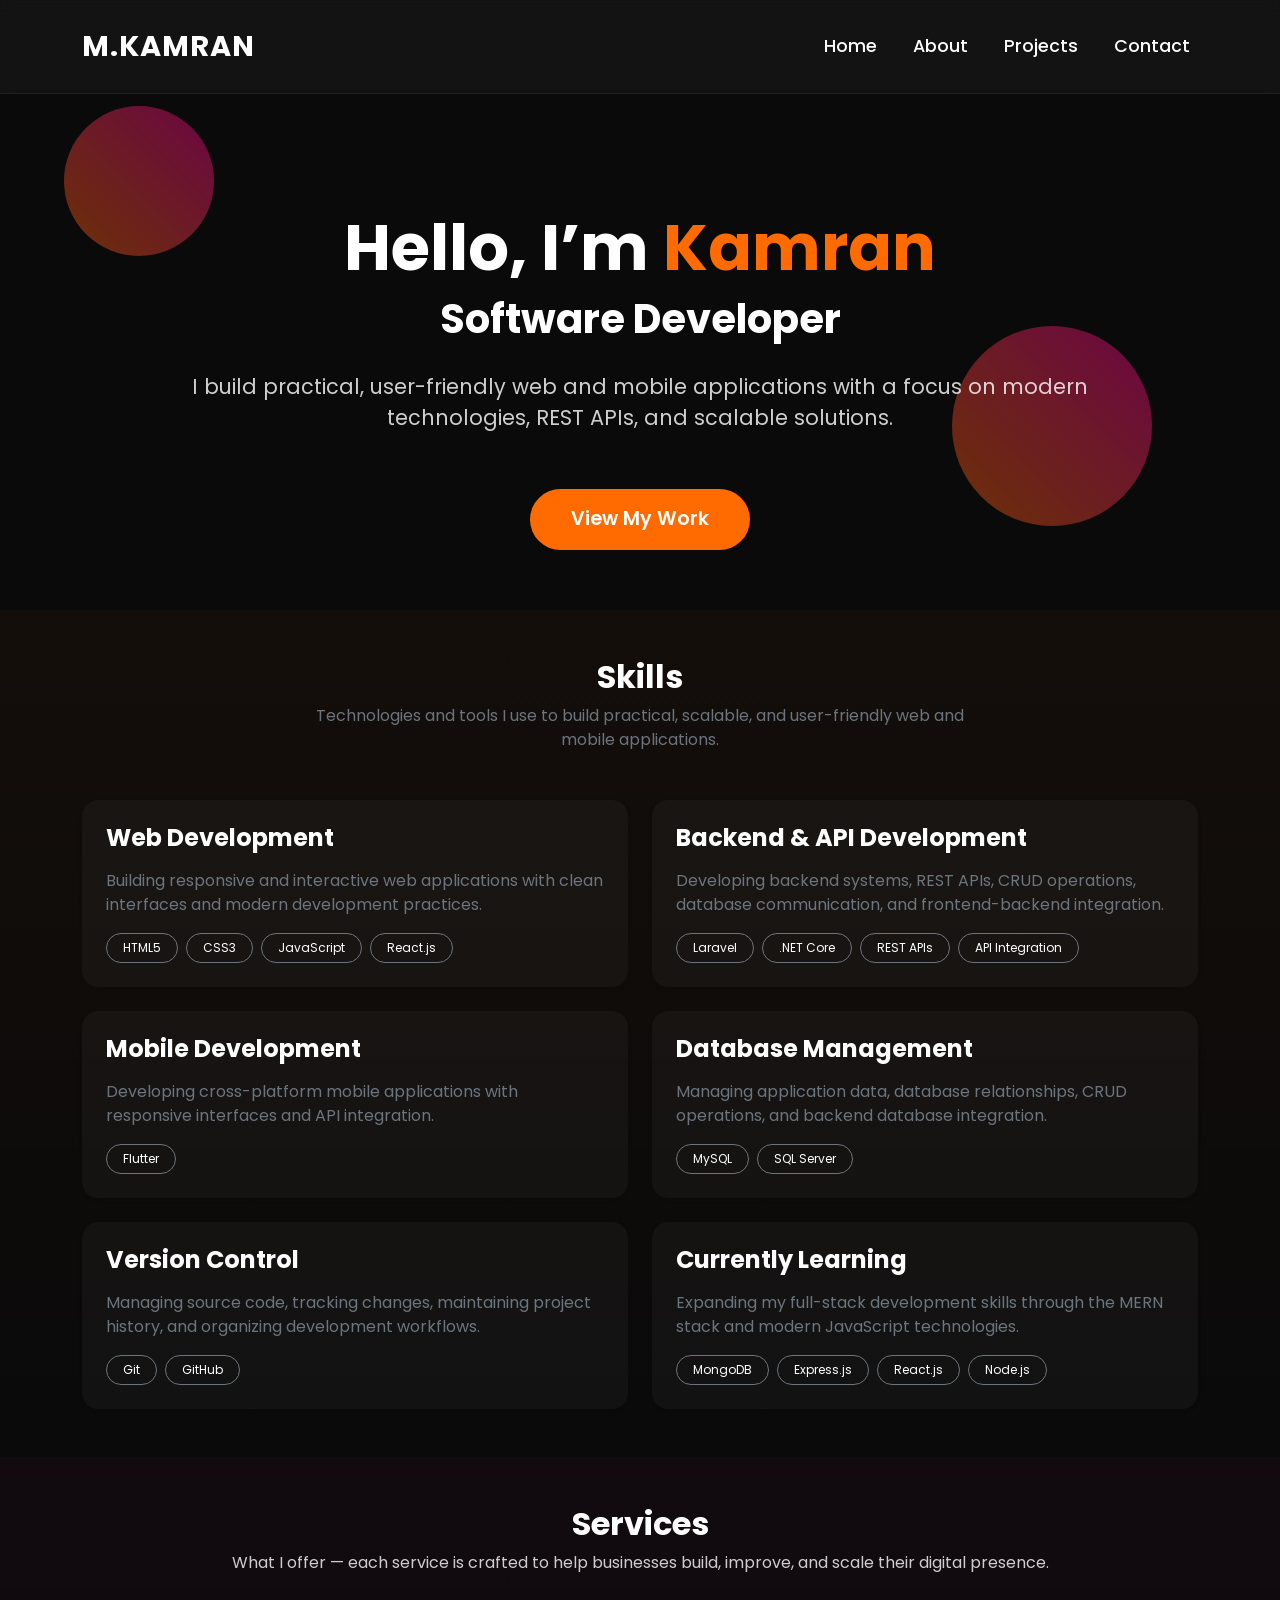
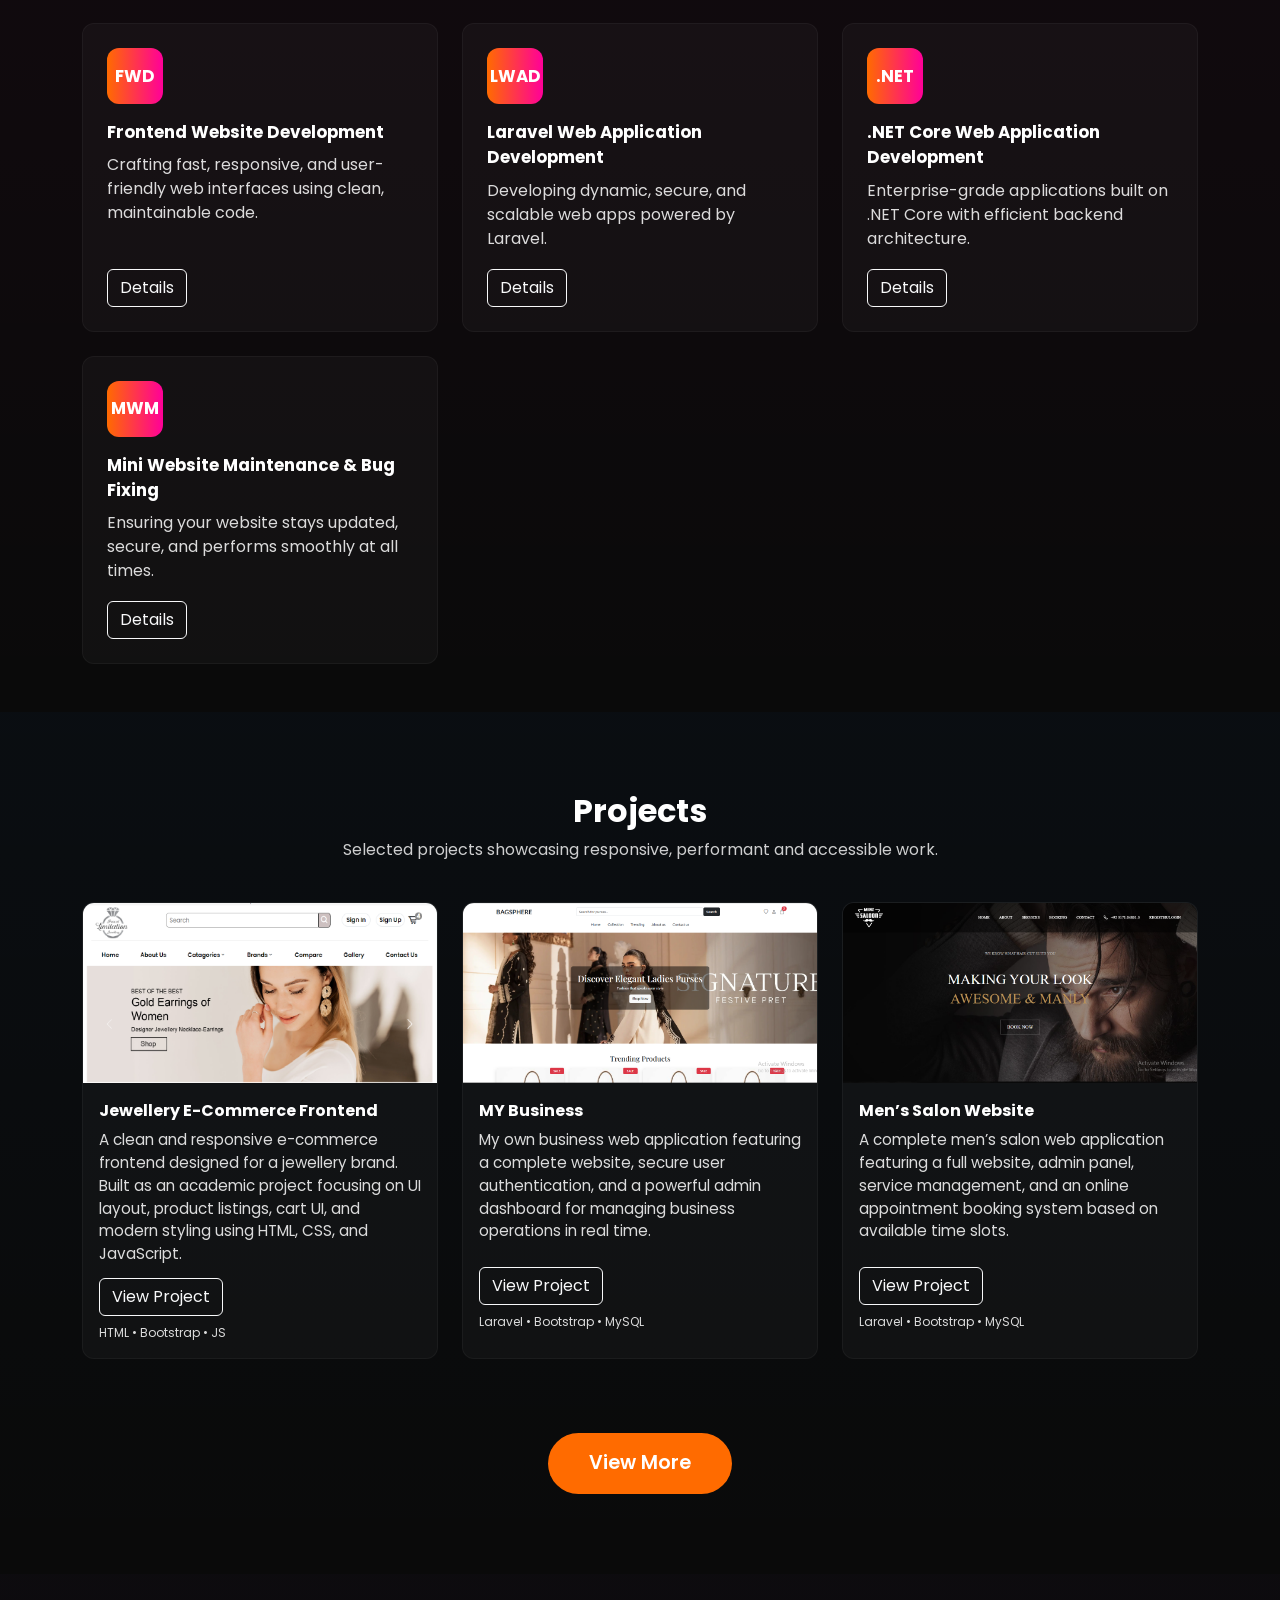
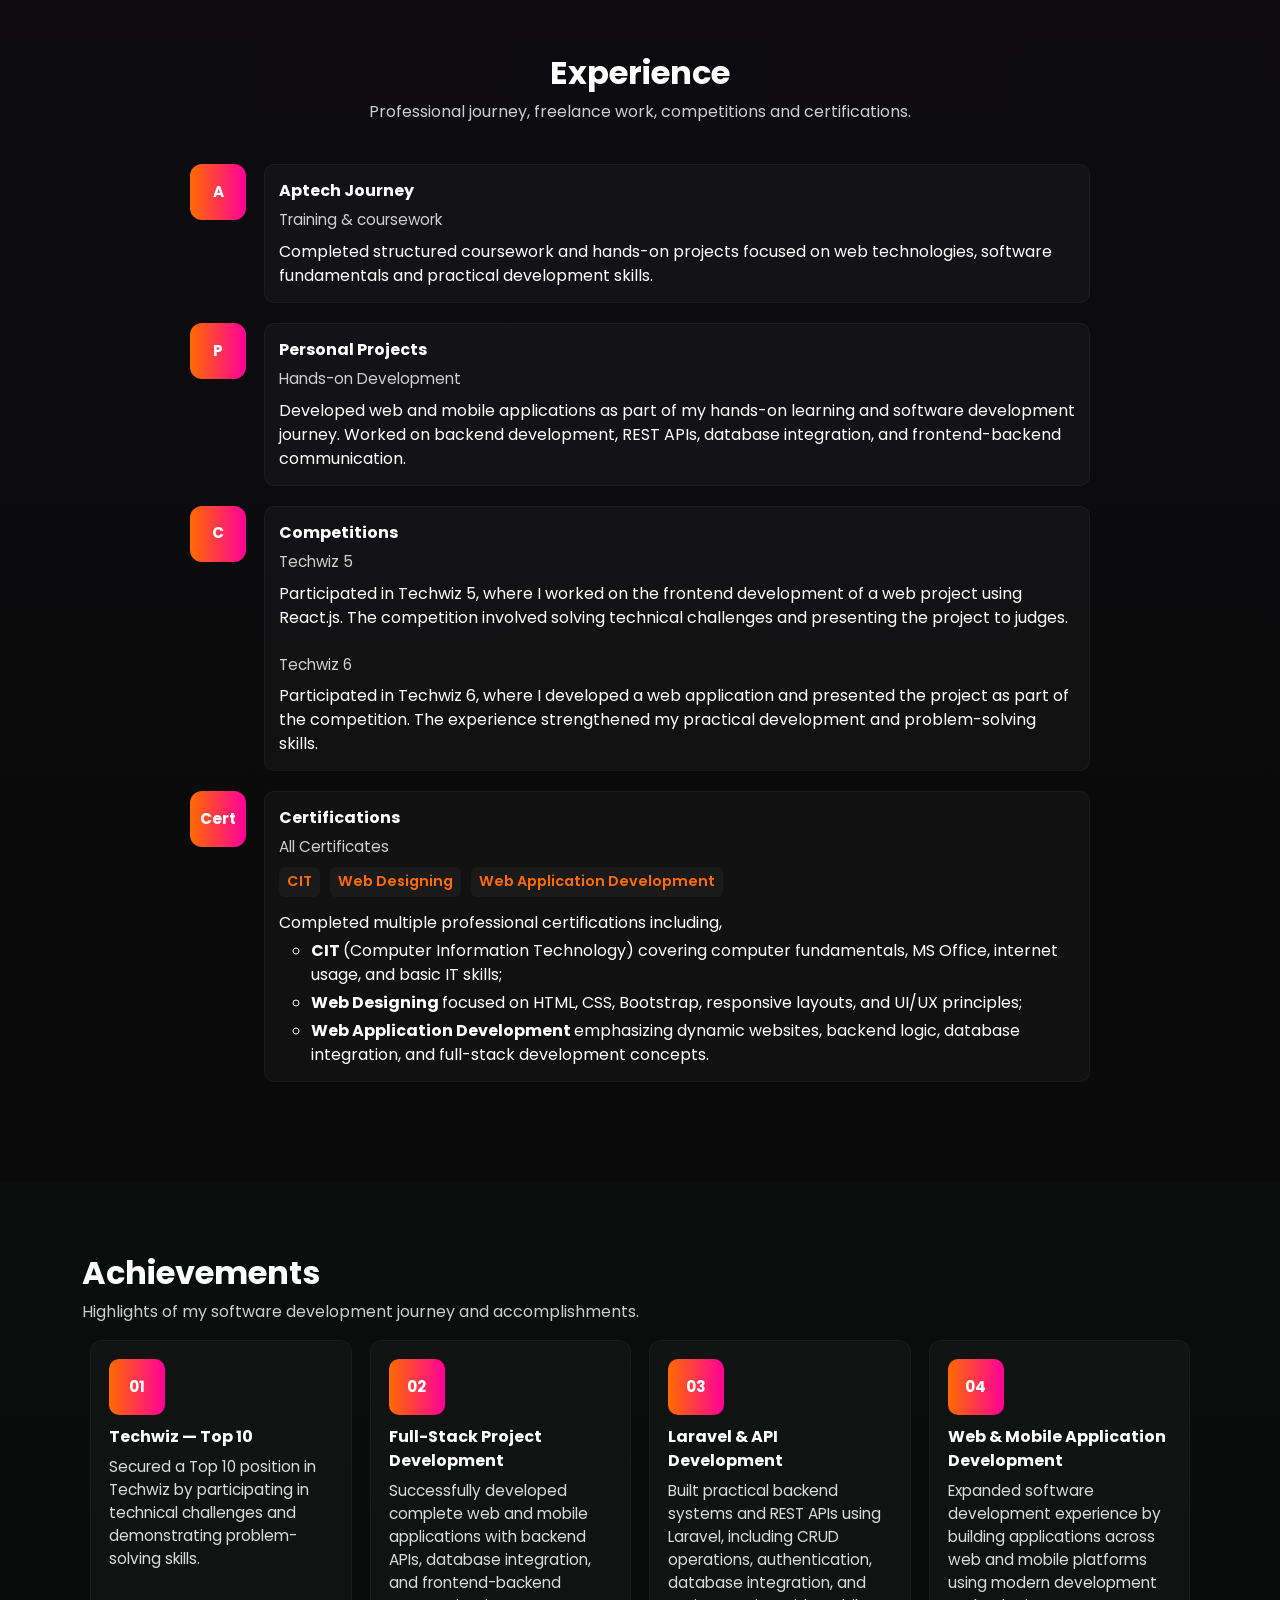
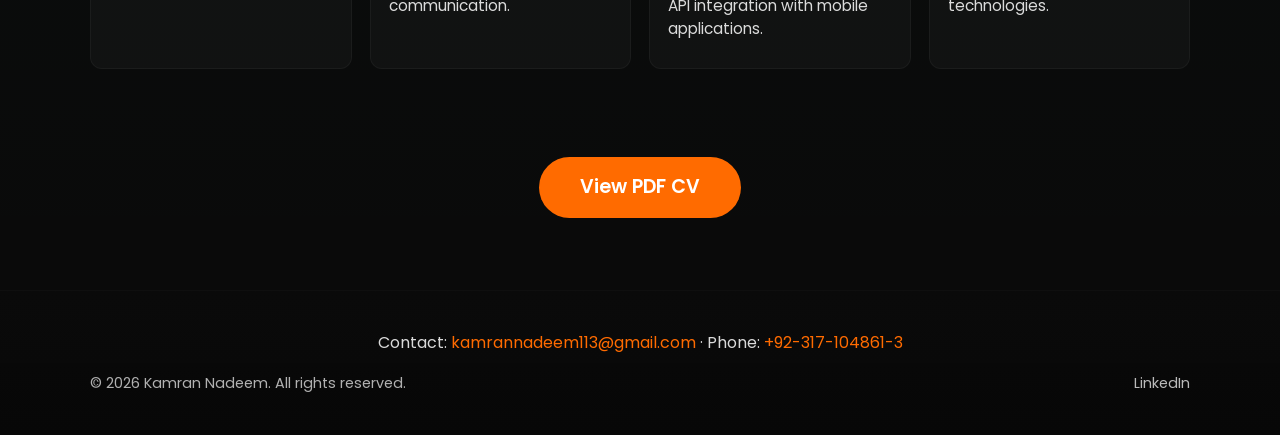
<file: index.html>
<!DOCTYPE html>
<html lang="en">

<head>
    <meta charset="UTF-8" />
    <meta name="viewport" content="width=device-width, initial-scale=1.0" />
    <title>Kamran Nadeem | Software Developer & Business Solutions</title>

    <!-- Bootstrap CSS -->
    <link href="https://cdn.jsdelivr.net/npm/bootstrap@5.3.3/dist/css/bootstrap.min.css" rel="stylesheet" />

    <!-- Google Fonts -->
    <link href="https://fonts.googleapis.com/css2?family=Poppins:wght@300;400;600;700&display=swap" rel="stylesheet" />

    <!-- Custom CSS -->
    <link rel="stylesheet" href="style.css" />

    <style>
        .timeline-item {
            @media screen and (max-width: 768px) {
                flex-direction: column;
                align-items: flex-start;

            }
        }
    </style>
</head>

<body>

    <!-- Navbar (loaded from partial) -->
    <div id="site-header" aria-hidden="false"></div>

    <script>
        // Load header partial and inject into page
        (function loadHeader() {
            fetch('partials/header.html')
                .then(function (res) { return res.ok ? res.text() : Promise.reject('Header not found'); })
                .then(function (html) {
                    document.getElementById('site-header').innerHTML = html;
                })
                .catch(function (err) {
                    console.warn('Failed to load header partial:', err);
                });
        })();
    </script>

    <!-- Hero Section -->
    <section class="hero" id="hero">
        <div class="floating-shape shape1"></div>
        <div class="floating-shape shape2"></div>

        <div>
            <h1>Hello, I’m <span style="color:#ff6b00;">Kamran</span></h1>
            <h2 class="fs-1 fw-bold">Software Developer</h2>

            <div class="row justify-content-center">
                <div class="col-12 col-md-10">
                    <p>I build practical, user-friendly web and mobile applications with a focus on modern technologies,
                        REST
                        APIs, and scalable solutions.</p>
                </div>
            </div>


            <a href="projects.html" class="btn btn-custom" style="position: relative;">View My Work</a>
        </div>
    </section>

    <!-- Skills Section -->
    <section id="skills" class="skills-section py-5">
        <div class="container">

            <!-- Section Title -->
            <div class="text-center mb-5">
                <h2 class="fw-bold fs-2">Skills</h2>

                <p class="text-secondary mx-auto mt-2" style="max-width: 700px;">
                    Technologies and tools I use to build practical, scalable,
                    and user-friendly web and mobile applications.
                </p>
            </div>


            <!-- Skills Content -->
            <div class="row g-4">

                <!-- Web Development -->
                <div class="col-lg-6">
                    <div class="service-card h-100 border-0 shadow-sm rounded-4 p-4">

                        <h4 class="fw-bold mb-3">
                            Web Development
                        </h4>

                        <p class="text-secondary mb-3">
                            Building responsive and interactive web applications
                            with clean interfaces and modern development practices.
                        </p>

                        <div class="d-flex flex-wrap gap-2">
                            <span class="badge rounded-pill border border-secondary fw-normal px-3 py-2">
                                HTML5
                            </span>

                            <span class="badge rounded-pill border border-secondary fw-normal px-3 py-2">
                                CSS3
                            </span>

                            <span class="badge rounded-pill border border-secondary fw-normal px-3 py-2">
                                JavaScript
                            </span>

                            <span class="badge rounded-pill border border-secondary fw-normal px-3 py-2">
                                React.js
                            </span>
                        </div>

                    </div>
                </div>


                <!-- Backend & API -->
                <div class="col-lg-6">
                    <div class="service-card h-100 border-0 shadow-sm rounded-4 p-4">

                        <h4 class="fw-bold mb-3">
                            Backend & API Development
                        </h4>

                        <p class="text-secondary mb-3">
                            Developing backend systems, REST APIs, CRUD operations,
                            database communication, and frontend-backend integration.
                        </p>

                        <div class="d-flex flex-wrap gap-2">
                            <span class="badge rounded-pill border border-secondary fw-normal px-3 py-2">
                                Laravel
                            </span>

                            <span class="badge rounded-pill border border-secondary fw-normal px-3 py-2">
                                .NET Core
                            </span>

                            <span class="badge rounded-pill border border-secondary fw-normal px-3 py-2">
                                REST APIs
                            </span>

                            <span class="badge rounded-pill border border-secondary fw-normal px-3 py-2">
                                API Integration
                            </span>
                        </div>

                    </div>
                </div>


                <!-- Mobile Development -->
                <div class="col-lg-6">
                    <div class="service-card h-100 border-0 shadow-sm rounded-4 p-4">

                        <h4 class="fw-bold mb-3">
                            Mobile Development
                        </h4>

                        <p class="text-secondary mb-3">
                            Developing cross-platform mobile applications with
                            responsive interfaces and API integration.
                        </p>

                        <div class="d-flex flex-wrap gap-2">
                            <span class="badge rounded-pill border border-secondary fw-normal px-3 py-2">
                                Flutter
                            </span>
                        </div>

                    </div>
                </div>


                <!-- Database -->
                <div class="col-lg-6">
                    <div class="service-card h-100 border-0 shadow-sm rounded-4 p-4">

                        <h4 class="fw-bold mb-3">
                            Database Management
                        </h4>

                        <p class="text-secondary mb-3">
                            Managing application data, database relationships,
                            CRUD operations, and backend database integration.
                        </p>

                        <div class="d-flex flex-wrap gap-2">
                            <span class="badge rounded-pill border border-secondary fw-normal px-3 py-2">
                                MySQL
                            </span>

                            <span class="badge rounded-pill border border-secondary fw-normal px-3 py-2">
                                SQL Server
                            </span>
                        </div>

                    </div>
                </div>


                <!-- Version Control -->
                <div class="col-lg-6">
                    <div class="service-card h-100 border-0 shadow-sm rounded-4 p-4">

                        <h4 class="fw-bold mb-3">
                            Version Control
                        </h4>

                        <p class="text-secondary mb-3">
                            Managing source code, tracking changes, maintaining
                            project history, and organizing development workflows.
                        </p>

                        <div class="d-flex flex-wrap gap-2">
                            <span class="badge rounded-pill border border-secondary fw-normal px-3 py-2">
                                Git
                            </span>

                            <span class="badge rounded-pill border border-secondary fw-normal px-3 py-2">
                                GitHub
                            </span>
                        </div>

                    </div>
                </div>


                <!-- Currently Learning -->
                <div class="col-lg-6">
                    <div class="service-card h-100 border-0 shadow-sm rounded-4 p-4">

                        <h4 class="fw-bold mb-3">
                            Currently Learning
                        </h4>

                        <p class="text-secondary mb-3">
                            Expanding my full-stack development skills through
                            the MERN stack and modern JavaScript technologies.
                        </p>

                        <div class="d-flex flex-wrap gap-2">
                            <span class="badge rounded-pill border border-secondary fw-normal px-3 py-2">
                                MongoDB
                            </span>

                            <span class="badge rounded-pill border border-secondary fw-normal px-3 py-2">
                                Express.js
                            </span>

                            <span class="badge rounded-pill border border-secondary fw-normal px-3 py-2">
                                React.js
                            </span>

                            <span class="badge rounded-pill border border-secondary fw-normal px-3 py-2">
                                Node.js
                            </span>
                        </div>

                    </div>
                </div>

            </div>

        </div>
    </section>
    <!-- Services Section -->
    <section id="services" class="services-section py-5">
        <div class="container">
            <div class="section-title text-center mb-5">
                <h2 style="font-weight:700; font-size:2rem;">Services</h2>
                <p style="opacity:0.8; margin-top:8px;">What I offer — each service is crafted to help businesses build,
                    improve, and scale their digital presence.</p>
            </div>

            <div class="row g-4">

                <!-- Frontend Web Development -->
                <div class="col-md-6 col-lg-4">
                    <div class="service-card">
                        <div>
                            <div class="service-icon">FWD</div>
                            <div class="service-title">Frontend Website Development</div>
                            <div class="service-desc">Crafting fast, responsive, and user-friendly web interfaces using
                                clean, maintainable code.</div>
                        </div>
                        <button type="button" class="btn btn-outline-light btn-service service-details"
                            data-title="Frontend Web Development"
                            data-desc="High-quality user interfaces built with HTML, CSS, Bootstrap, and JavaScript. Focused on responsiveness, interactivity, and accessibility for seamless user experiences.">
                            Details
                        </button>
                    </div>
                </div>

                <!-- Laravel Web Application Development -->
                <div class="col-md-6 col-lg-4">
                    <div class="service-card">
                        <div>
                            <div class="service-icon">LWAD</div>
                            <div class="service-title">Laravel Web Application Development</div>
                            <div class="service-desc">Developing dynamic, secure, and scalable web apps powered by
                                Laravel.</div>
                        </div>
                        <button type="button" class="btn btn-outline-light btn-service service-details"
                            data-title="Laravel Web Application Development"
                            data-desc="Building modern web applications with Laravel framework, including admin panels, authentication systems, and e-commerce features.">
                            Details
                        </button>
                    </div>
                </div>

                <!-- .NET Core Web Development -->
                <div class="col-md-6 col-lg-4">
                    <div class="service-card">
                        <div>
                            <div class="service-icon">.NET</div>
                            <div class="service-title">.NET Core Web Application Development</div>
                            <div class="service-desc">Enterprise-grade applications built on .NET Core with efficient
                                backend architecture.</div>
                        </div>
                        <button type="button" class="btn btn-outline-light btn-service service-details"
                            data-title=".NET Core Web Development"
                            data-desc="Creating scalable and secure web applications using ASP.NET Core MVC and SQL Server. From backend APIs to full enterprise systems, optimized for performance and reliability.">
                            Details
                        </button>
                    </div>
                </div>

                <!-- Website Maintenance & Bug Fixing -->
                <div class="col-md-6 col-lg-4">
                    <div class="service-card">
                        <div>
                            <div class="service-icon">MWM</div>
                            <div class="service-title">Mini Website Maintenance & Bug Fixing</div>
                            <div class="service-desc">Ensuring your website stays updated, secure, and performs smoothly
                                at all times.</div>
                        </div>
                        <button type="button" class="btn btn-outline-light btn-service service-details"
                            data-title="Website Maintenance & Bug Fixing"
                            data-desc="From fixing broken features and optimizing speed to updating backend code, I provide reliable ongoing maintenance to keep your website running perfectly.">
                            Details
                        </button>
                    </div>
                </div>

            </div>
        </div>
    </section>

    <!-- Projects Section -->
    <section id="projects" class="projects-section">
        <div class="container">
            <div class="section-title">
                <h2 style="font-weight:700; font-size:2rem;">Projects</h2>
                <p style="opacity:0.8; margin-top:8px;">Selected projects showcasing responsive, performant and
                    accessible work.</p>
            </div>

            <div class="row g-4">
                <!-- Jewellery E-Commerce Frontend -->
                <div class="col-md-6 col-lg-4">
                    <article class="project-card">
                        <img src="assets/e-commerce-1.png" alt="Jewellery E-Commerce Frontend">
                        <div class="project-content">
                            <div class="project-title">Jewellery E-Commerce Frontend</div>
                            <div class="project-desc">
                                A clean and responsive e-commerce frontend designed for a jewellery brand.
                                Built as an academic project focusing on UI layout, product listings, cart UI,
                                and modern styling using HTML, CSS, and JavaScript.
                            </div>

                            <a href="https://kamrannadeem467.github.io/Pascal-Imitation-Jewellery/"
                                class="btn btn-outline-light btn-view" target="_blank">
                                View Project
                            </a>
                            <span class="project-desc mb-0 mt-2" style="font-size: 12px;">HTML • Bootstrap • JS</span>
                        </div>
                    </article>
                </div>
                <!-- My business website -->
                <div class="col-md-6 col-lg-4">
                    <article class="project-card">
                        <img src="assets/BagStoreProject1.png" alt="my business site">
                        <div class="project-content">
                            <div class="project-title">MY Business</div>
                            <div class="project-desc">
                                My own business web application featuring a complete website, secure user
                                authentication, and a powerful admin dashboard for managing business operations in real
                                time.
                            </div>
                            <a href="#" class="btn btn-outline-light btn-view" data-bs-toggle="modal"
                                data-bs-target="#previewModal">
                                View Project
                            </a>
                            <span class="project-desc mb-0 mt-2" style="font-size: 12px;">Laravel • Bootstrap •
                                MySQL</span>
                        </div>
                    </article>
                </div>

                <!-- Men’s Salon Website -->
                <div class="col-md-6 col-lg-4">
                    <article class="project-card">
                        <img src="assets/Men-Saloon-Project.png" alt="Project 3">
                        <div class="project-content">
                            <div class="project-title">Men’s Salon Website</div>
                            <div class="project-desc">
                                A complete men’s salon web application featuring a full website, admin panel, service
                                management, and an online appointment booking system based on available time slots.
                            </div>
                            <a href="#" class="btn btn-outline-light btn-view" data-bs-toggle="modal"
                                data-bs-target="#previewModal">
                                View Project
                            </a>
                            <span class="project-desc mb-0 mt-2" style="font-size: 12px;">Laravel • Bootstrap •
                                MySQL</span>
                        </div>
                    </article>
                </div>

                <!-- <div class="col-md-6 col-lg-4">
                    <article class="project-card">
                        <img src="assets/Blog-1.png" alt="Project 3">
                        <div class="project-content">
                            <div class="project-title">Marketing Site</div>
                            <div class="project-desc">High-conversion marketing website with CMS integration and A/B testing setup.</div>
                            <a href="#" class="btn btn-outline-light btn-view">View Project</a>
                        </div>
                    </article>
                </div> -->


            </div>

            <div class="center-view-more">
                <a href="/projects.html" class="btn btn-custom">View More</a>
            </div>
        </div>
    </section>

    <!-- Experience Section -->
    <section id="experience" class="experience-section">
        <div class="container">
            <div class="section-title">
                <h2 style="font-weight:700; font-size:2rem;">Experience</h2>
                <p style="opacity:0.8; margin-top:8px;">Professional journey, freelance work, competitions and
                    certifications.</p>
            </div>

            <ul class="timeline">
                <li class="timeline-item">
                    <div class="timeline-icon">A</div>
                    <div class="timeline-content">
                        <div class="timeline-title">Aptech Journey</div>
                        <div class="timeline-meta">Training & coursework</div>
                        <div>Completed structured coursework and hands-on projects focused on web technologies, software
                            fundamentals and practical development skills.</div>
                    </div>
                </li>

                <li class="timeline-item">
    <div class="timeline-icon">P</div>

    <div class="timeline-content">
        <div class="timeline-title">Personal Projects</div>
        <div class="timeline-meta">Hands-on Development</div>

        <div>
            Developed web and mobile applications as part of my
            hands-on learning and software development journey.
            Worked on backend development, REST APIs, database
            integration, and frontend-backend communication.
        </div>
    </div>
</li>

                <li class="timeline-item">
    <div class="timeline-icon">C</div>

    <div class="timeline-content">

        <div class="timeline-title">Competitions</div>

        <div class="timeline-meta">Techwiz 5</div>

        <div>
            Participated in Techwiz 5, where I worked on the
            frontend development of a web project using React.js.
            The competition involved solving technical challenges
            and presenting the project to judges.
        </div>

        <div class="timeline-meta mt-4">Techwiz 6</div>

        <div>
            Participated in Techwiz 6, where I developed a web
            application and presented the project as part of the
            competition. The experience strengthened my practical
            development and problem-solving skills.
        </div>

    </div>
</li>

                <li class="timeline-item">
                    <div class="timeline-icon">Cert</div>
                    <div class="timeline-content">
                        <div class="timeline-title">Certifications</div>
                        <div class="timeline-meta">All Certificates</div>
                        <div>
                            <span class="cert-badge">CIT</span>
                            <span class="cert-badge">Web Designing</span>
                            <span class="cert-badge">Web Application Development</span>
                            <div style="margin-top:8px;">
                                Completed multiple professional certifications including, <br>
                                <strong>
                                    <ul class="mt-1">
                                        <li>CIT
                                </strong> (Computer Information Technology) covering computer fundamentals, MS Office,
                                internet usage, and basic IT skills;
                </li>
            </ul>
            <strong>
                <ul class="mt-1">
                    <li>Web Designing
            </strong> focused on HTML, CSS, Bootstrap, responsive layouts, and UI/UX principles;</li>
            </ul>
            <strong>
                <ul class="mt-1">
                    <li>Web Application Development
            </strong> emphasizing dynamic websites, backend logic, database integration, and full-stack development
            concepts.</li>
            </ul>
        </div>

        </div>
        </div>
        </li>
        </ul>
        </div>
    </section>

    <!-- Achievements Section -->
    <section id="achievements" class="achievements-section">
        <div class="container">
            <div class="section-title">
                <h2 style="font-weight:700; font-size:2rem;">Achievements</h2>
                <p style="opacity:0.8; margin-top:8px;">
                    Highlights of my software development journey and accomplishments.
                </p>
            </div>

            <div class="achievements-grid" role="list">

                <div class="achievement-card" role="listitem">
                    <div class="achievement-badge">01</div>
                    <div>
                        <div class="achievement-title">Techwiz — Top 10</div>
                        <div class="achievement-desc">
                            Secured a Top 10 position in Techwiz by participating in
                            technical challenges and demonstrating problem-solving skills.
                        </div>
                    </div>
                </div>


                <div class="achievement-card" role="listitem">
                    <div class="achievement-badge">02</div>
                    <div>
                        <div class="achievement-title">Full-Stack Project Development</div>
                        <div class="achievement-desc">
                            Successfully developed complete web and mobile applications
                            with backend APIs, database integration, and frontend-backend communication.
                        </div>
                    </div>
                </div>


                <div class="achievement-card" role="listitem">
                    <div class="achievement-badge">03</div>
                    <div>
                        <div class="achievement-title">Laravel & API Development</div>
                        <div class="achievement-desc">
                            Built practical backend systems and REST APIs using Laravel,
                            including CRUD operations, authentication, database integration,
                            and API integration with mobile applications.
                        </div>
                    </div>
                </div>


                <div class="achievement-card" role="listitem">
                    <div class="achievement-badge">04</div>
                    <div>
                        <div class="achievement-title">Web & Mobile Application Development</div>
                        <div class="achievement-desc">
                            Expanded software development experience by building applications
                            across web and mobile platforms using modern development technologies.
                        </div>
                    </div>
                </div>

            </div>

            <div class="achievements-footer text-center pt-5">
                <a href="../assets/Kamran.pdf" class="btn btn-custom " target="_blank" aria-label="Open PDF CV">View PDF
                    CV</a>
            </div>

        </div>
    </section>

    <!-- Footer (loaded from partial) -->
    <div id="site-footer" aria-hidden="false"></div>
    <!-- Footer Script -->
    <script>
        // Load footer partial and inject into page, then init footer logic
        (function loadFooter() {
            fetch('partials/footer.html')
                .then(function (res) { return res.ok ? res.text() : Promise.reject('Footer not found'); })
                .then(function (html) {
                    document.getElementById('site-footer').innerHTML = html;
                    // run counters init after footer is in DOM
                    if (typeof window.initFooterCounters === 'function') {
                        window.initFooterCounters();
                    }
                })
                .catch(function (err) {
                    console.warn('Failed to load footer partial:', err);
                });
        })();
    </script>



    <!-- Service Details Modal -->
    <div class="modal fade" id="serviceModal" tabindex="-1" aria-labelledby="serviceModalLabel" aria-hidden="true">
        <div class="modal-dialog modal-dialog-centered">
            <div class="modal-content bg-dark text-white">
                <div class="modal-header border-0">
                    <h5 class="modal-title" id="serviceModalLabel">Service</h5>
                    <button type="button" class="btn-close btn-close-white" data-bs-dismiss="modal"
                        aria-label="Close"></button>
                </div>
                <div class="modal-body" id="serviceModalBody">
                    <!-- Filled by script -->
                </div>
                <div class="modal-footer border-0">
                    <button type="button" class="btn btn-secondary" data-bs-dismiss="modal">Close</button>
                    <a href="contact.html" class="btn btn-primary">Request This Service</a>
                </div>
            </div>
        </div>
    </div>

    <!-- Preview not available section -->
    <div class="modal fade" id="previewModal" tabindex="-1">
        <div class="modal-dialog modal-dialog-centered">
            <div class="modal-content bg-dark text-white">
                <div class="modal-header">
                    <h5 class="modal-title">Preview Not Available</h5>
                    <button type="button" class="btn-close btn-close-white" data-bs-dismiss="modal"></button>
                </div>
                <div class="modal-body">
                    This project is currently private and has not been deployed yet.
                </div>
            </div>
        </div>
    </div>

    <!-- Scripts CDN Links -->
    <script src="https://code.jquery.com/jquery-3.6.4.min.js"></script>
    <script src="https://cdn.jsdelivr.net/npm/bootstrap@5.3.3/dist/js/bootstrap.bundle.min.js"></script>

    <script>
        $(document).ready(function () {
            // Delegated smooth scroll handler (works for header loaded dynamically)
            $(document).on('click', 'a.nav-link', function (e) {
                var target = $(this).attr('href');
                if (!target || target === '#') return;
                if (target && $(target).length) {
                    e.preventDefault();
                    $('html, body').animate({ scrollTop: $(target).offset().top - 70 }, 800);
                }
            });

            // Animate skill progress bars when the section enters viewport
            var skillsAnimated = false;
            function animateSkills() {
                var $section = $('#skills');
                if (skillsAnimated) return;
                if ($section.length === 0) return;
                var windowBottom = $(window).scrollTop() + $(window).height();
                var sectionTop = $section.offset().top;
                if (windowBottom >= sectionTop + 100) {
                    $section.find('.progress-bar').each(function () {
                        var $bar = $(this);
                        var percent = $bar.data('percent') || 0;
                        $bar.css('width', percent + '%');
                    });
                    skillsAnimated = true;
                }
            }

            // Run on load and on scroll
            animateSkills();
            $(window).on('scroll resize', animateSkills);

            // Service details modal population
            $('.service-details').on('click', function () {
                var title = $(this).data('title') || 'Service';
                var desc = $(this).data('desc') || '';
                $('#serviceModalLabel').text(title);
                $('#serviceModalBody').text(desc);
                var modalEl = document.getElementById('serviceModal');
                var modal = new bootstrap.Modal(modalEl);
                modal.show();
            });
        });

        // Expose footer counters init so loader can call it after partial injection
        window.initFooterCounters = function () {
            var startYear = 2019; // adjust if needed
            var currentYear = new Date().getFullYear();
            var years = Math.max(0, currentYear - startYear);

            var projects = $('.project-card').length || 0;
            var services = $('.service-card').length || 0;
            var certs = $('.cert-badge').length || 0;

            $('#currentYear').text(currentYear);

            function animateCount($el, to, duration) {
                var from = 0;
                var start = Date.now();
                var timer = setInterval(function () {
                    var progress = Math.min(1, (Date.now() - start) / duration);
                    var value = Math.floor(progress * (to - from) + from);
                    $el.text(value);
                    if (progress === 1) clearInterval(timer);
                }, 30);
            }

            // If footer not yet in DOM these selectors will fail silently; safe to call after load
            animateCount($('#counter-years'), years, 1000);
            animateCount($('#counter-projects'), projects, 900);
            animateCount($('#counter-services'), services, 900);
            animateCount($('#counter-certs'), certs, 900);
        };
    </script>
</body>

</html>
</file>
<file: style.css>
body {
            font-family: 'Poppins', sans-serif;
            background-color: #0a0a0a;
            color: white;
            overflow-x: hidden;
        }

        /* Navbar */
        .navbar {
            padding: 20px;
        }
        .navbar-brand {
            font-size: 1.8rem;
            font-weight:700;
            letter-spacing:1px;
        }
        .nav-link {
            margin-left: 20px;
            font-weight:500;
            font-size:1.1rem;
        }

        /* Hero Section */
        .hero {
            display:flex;
            justify-content:center;
            text-align:center;
            margin-top: 50px;
            padding:160px 20px 60px 20px;
            position:relative;
        }

        .hero h1 {
            font-size:4rem;
            font-weight:700;
            line-height:1.2;
        }

        .hero p {
            font-size:1.3rem;
            margin-top:20px;
            opacity:0.8;
        }

        .btn-custom {
            margin-top:40px;
            padding:15px 40px;
            font-size:1.2rem;
            border-radius:50px;
            background:#ff6b00;
            color:white;
            font-weight:600;
            transition:0.4s;
        }

        .btn-custom:hover {
            background:#ff8800;
            transform:scale(1.05);
        }

        /* Floating Shapes */
        .floating-shape {
            position:absolute;
            border-radius:50%;
            background:linear-gradient(45deg, #ff6b00, #ff0099);
            opacity:0.4;
            animation:float 6s ease-in-out infinite;
        }

        .shape1 {
            width:150px;
            height:150px;
            top:10%;
            left:5%;
        }

        .shape2 {
            width:200px;
            height:200px;
            bottom:15%;
            right:10%;
        }

        @keyframes float {
            0% { transform:translateY(0px); }
            50% { transform:translateY(-30px); }
            100% { transform:translateY(0px); }
        }
        /* Skills Section */
        .skills-section {
            padding: 80px 20px;
            background: linear-gradient(180deg, rgba(255,107,0,0.04) 0%, transparent 100%);
        }

        .skills-section .section-title {
            text-align: center;
            margin-bottom: 40px;
        }

        .skill {
            margin-bottom: 20px;
        }

        .skill-name {
            display:flex;
            justify-content:space-between;
            align-items:center;
            margin-bottom:8px;
            font-weight:600;
        }

        .progress {
            height: 12px;
            background: rgba(255,255,255,0.08);
            border-radius: 8px;
            overflow: hidden;
        }

        .progress .progress-bar {
            background: linear-gradient(90deg, #ff6b00, #ff0099);
            width: 0%;
            transition: width 1200ms ease-in-out;
        }

        .skill-percent {
            font-weight:600;
            font-size:0.95rem;
            color: #ff6b00;
        }

        /* Services Section */
        .services-section {
            padding: 80px 20px;
            background: linear-gradient(180deg, rgba(255,9,153,0.03) 0%, transparent 100%);
        }

        .services-section .section-title {
            text-align: center;
            margin-bottom: 40px;
        }

        .service-card {
            background: rgba(255,255,255,0.03);
            border: 1px solid rgba(255,255,255,0.04);
            padding: 24px;
            border-radius: 12px;
            transition: transform .25s ease, box-shadow .25s ease;
            height:100%;
            display:flex;
            flex-direction:column;
            justify-content:space-between;
        }

        .service-card:hover {
            transform: translateY(-6px);
            box-shadow: 0 8px 30px rgba(0,0,0,0.5);
        }

        .service-icon {
            width:56px;
            height:56px;
            border-radius:12px;
            display:inline-flex;
            align-items:center;
            justify-content:center;
            background: linear-gradient(90deg,#ff6b00,#ff0099);
            color: white;
            font-weight:700;
            margin-bottom:16px;
            font-size:1.05rem;
        }

        .service-title {
            font-weight:700;
            margin-bottom:8px;
            font-size:1.05rem;
        }

        .service-desc {
            opacity:0.85;
            margin-bottom:18px;
            flex-grow:1;
        }

        .btn-service {
            align-self:flex-start;
        }

        /* Projects Section */
        .projects-section {
            padding: 80px 20px;
            background: linear-gradient(180deg, rgba(0,123,255,0.03) 0%, transparent 100%);
        }

        .projects-section .section-title {
            text-align: center;
            margin-bottom: 40px;
        }

        .project-card {
            background: rgba(255,255,255,0.03);
            border: 1px solid rgba(255,255,255,0.04);
            border-radius: 12px;
            overflow: hidden;
            transition: transform .25s ease, box-shadow .25s ease;
            height:100%;
            display:flex;
            flex-direction:column;
        }

        .project-card:hover {
            transform: translateY(-6px);
            box-shadow: 0 10px 30px rgba(0,0,0,0.5);
        }

        .project-card img {
            width:100%;
            height:180px;
            object-fit:cover;
            display:block;
        }

        .project-content {
            padding:16px;
            display:flex;
            flex-direction:column;
            flex-grow:1;
        }

        .project-title {
            font-weight:700;
            margin-bottom:6px;
        }

        .project-desc {
            opacity:0.85;
            margin-bottom:12px;
            font-size:0.95rem;
            flex-grow:1;
        }

        .btn-view {
            align-self:flex-start;
        }

        .center-view-more {
            text-align:center;
            margin-top:34px;
        }

        /* Experience Section */
        .experience-section {
            padding: 80px 20px;
            background: linear-gradient(180deg, rgba(102,51,153,0.03) 0%, transparent 100%);
        }

        .experience-section .section-title {
            text-align: center;
            margin-bottom: 40px;
        }

        .timeline {
            list-style: none;
            padding: 0;
            margin: 0;
            max-width: 900px;
            margin-left: auto;
            margin-right: auto;
        }

        .timeline-item {
            display: flex;
            gap: 18px;
            margin-bottom: 20px;
            align-items: flex-start;
        }

        .timeline-icon {
            min-width: 56px;
            height: 56px;
            border-radius: 12px;
            background: linear-gradient(90deg,#ff6b00,#ff0099);
            color: #fff;
            display: inline-flex;
            align-items: center;
            justify-content: center;
            font-weight: 700;
            font-size: 0.95rem;
            flex-shrink: 0;
        }

        .timeline-content {
            background: rgba(255,255,255,0.03);
            border: 1px solid rgba(255,255,255,0.04);
            padding: 14px;
            border-radius: 10px;
            flex-grow: 1;
            text-align: left; /* force left alignment for timeline items */
        }

        .timeline-title {
            font-weight:700;
            margin-bottom:6px;
        }

        .timeline-meta {
            font-size: 0.95rem;
            color: rgba(255,255,255,0.8);
            margin-bottom:8px;
        }

        .cert-badge {
            display:inline-block;
            background: rgba(255,255,255,0.04);
            color: #ff6b00;
            padding:4px 8px;
            border-radius: 6px;
            font-weight:600;
            margin:0px 6px 6px 0px;
            font-size:0.9rem;
        }

        /* Achievements Section (updated colors + alignment) */
        .achievements-section {
            padding: 72px 20px;
            background: linear-gradient(180deg, rgba(0,200,150,0.02) 0%, transparent 100%);
        }

        .achievements-grid {
            display: grid;
            grid-template-columns: repeat(auto-fit,minmax(220px,1fr));
            gap: 18px;
            max-width: 1100px;
            margin: 0 auto;
        }

        .achievement-card {
            background: rgba(255,255,255,0.03);
            border: 1px solid rgba(255,255,255,0.04);
            padding: 18px;
            border-radius: 12px;
            gap:12px;
            align-items:center; /* vertically center icon with text */
            text-align:left;    /* ensure text is left aligned under/next to icon */
        }

        .achievement-card > div {
            /* make sure the text block is left-aligned */
            text-align: left;
            margin-bottom: 10px;
        }

        .achievement-badge {
            min-width:56px;
            height:56px;
            border-radius:10px;
            /* change badge to portfolio primary gradient so it matches site */
            background: linear-gradient(90deg,#ff6b00,#ff0099);
            color:#fff;
            display:inline-flex;
            align-items:center;
            justify-content:center;
            font-weight:700;
            font-size:0.95rem;
            flex-shrink:0;
        }

        .achievement-title {
            font-weight:700;
            margin-bottom:6px;
            text-align:left;
        }

        .achievement-desc {
            color: rgba(255,255,255,0.85);
            font-size:0.96rem;
            margin:0; /* tighter spacing so text sits neatly under title */
        }

        @media (max-width: 767px) {
            .hero h1 { font-size:2.2rem; }
            .hero p { font-size:1rem; }
            .service-card { padding:18px; }
            .project-card img { height:150px; }
            .timeline-item { gap:12px; }
            .timeline-icon { min-width:48px; height:48px; }
            .achievement-badge { min-width:48px; height:48px; font-size:0.85rem; }
        }

        /* Footer Section (calculated counters + layout) */
        .footer-section {
            padding: 40px 20px;
            background: linear-gradient(180deg, rgba(10,10,10,0.9), #070707);
            border-top: 1px solid rgba(255,255,255,0.03);
            color: #cfcfcf;
        }

        .footer-container {
            max-width: 1100px;
            margin: 0 auto;
        }

        
        .footer-contact {
            text-align: center;
            margin-bottom: 18px;
            color: rgba(255,255,255,0.85);
        }

        .footer-bottom {
            display:flex;
            justify-content:space-between;
            align-items:center;
            gap:12px;
            flex-wrap:wrap;
            font-size:0.9rem;
            opacity:0.85;
        }

        .footer-social a {
            color: rgba(255,255,255,0.85);
            margin-left:10px;
            text-decoration:none;
        }

        .footer-social a:hover { color: #ff6b00; }

        @media (max-width:700px) {
            .footer-bottom { flex-direction:column; text-align:center; gap:8px; }
        }
    

        .contact-banner {
            width: 100%;
            height: 220px; /* you can adjust 180–250px */
            overflow: hidden;
        }

        .contact-banner-img {
            width: 100%;
            height: 100%;
            object-fit: cover;
            display: block;
        }



         .contact-hero { min-height:36vh; display:flex; align-items:center; background:transparent; }
    .contact-card { background: rgba(255,255,255,0.02); border:1px solid rgba(255,255,255,0.04); padding:20px; border-radius:12px; }
    .contact-item { display:flex; gap:12px; align-items:flex-start; }
    .contact-icon { min-width:44px; height:44px; border-radius:10px; background:linear-gradient(90deg,#ff6b00,#ff0099); color:#fff; display:inline-flex; align-items:center; justify-content:center; font-weight:700; }
    .form-alert { display:none; }
    @media (max-width:576px){ .contact-icon{min-width:40px;height:40px} }
</file>
